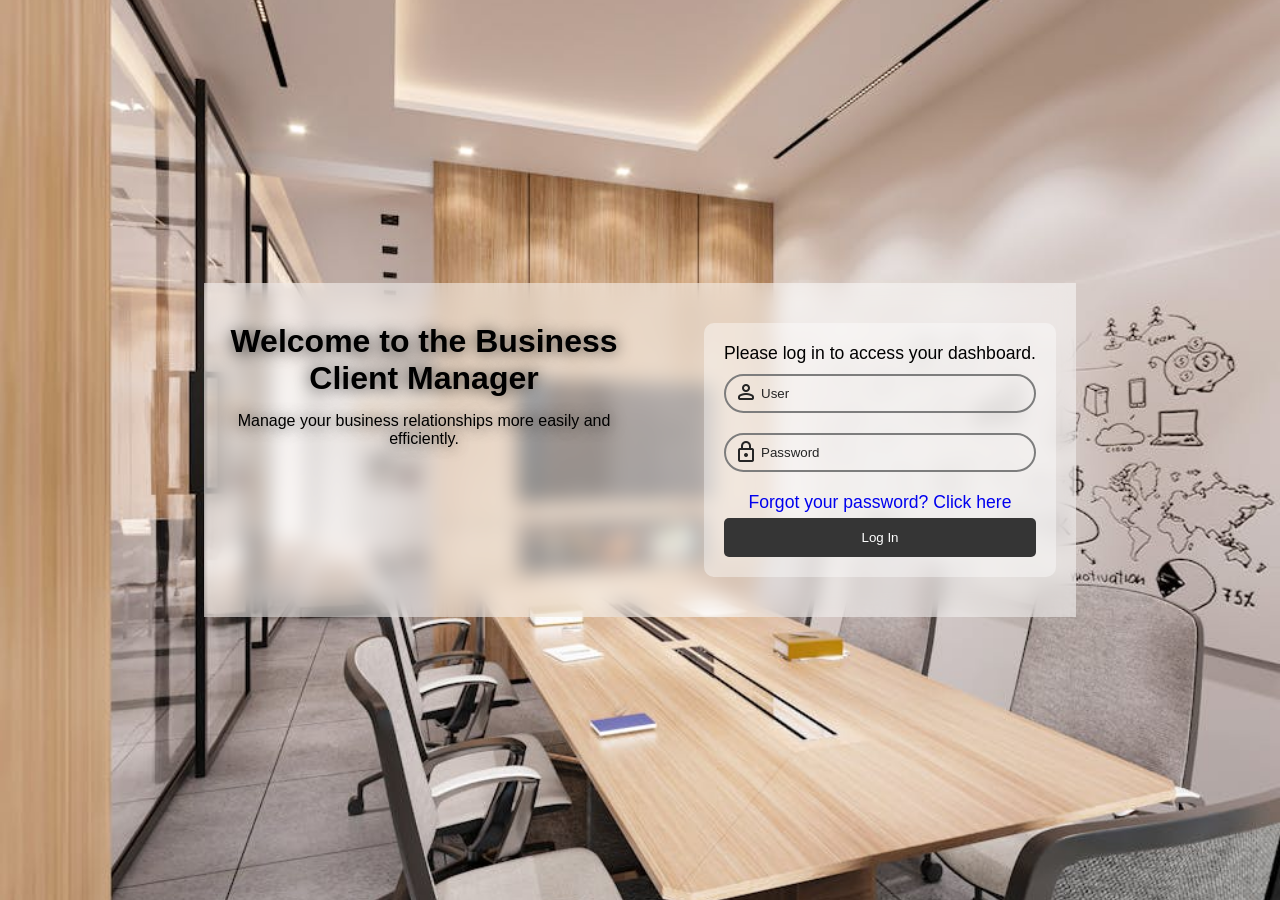
<file: CRM Page/index.html>
<!DOCTYPE html>
<html lang="en-US">
<head>
    <meta charset="UTF-8">
    <meta name="viewport" content="width=device-width, initial-scale=1.0">
    <title>Your Business CRM</title>
    <link rel="stylesheet" href="styles/reset.css">
    <link rel="stylesheet" href="styles/login-page-style.css">
    <link rel="stylesheet" href="styles/global-classes.css">
    <link rel="stylesheet" href="https://fonts.googleapis.com/css2?family=Material+Symbols+Rounded:FILL@1&icon_names=personlock">
</head>
<body>
    <main class="glassed-bg">
        <div>
            <h1>Welcome to the Business Client Manager</h1>
            <p>Manage your business relationships more easily and efficiently.</p>
        </div>
        <form action="" autocomplete="on">
            <p>Please log in to access your dashboard.</p>
            <div class="inputs">
                <i class="material-symbols-rounded person">person</i>
                <input type="text" id="username" name="username" placeholder="User" class="input" required>
                <i class="material-symbols-rounded lock">lock</i>
                <input type="password" id="password" name="password" placeholder="Password" class="input" required>
            </div>
            <p><a href="#">Forgot your password? Click here</a></p>
            <button type="submit" class="button">Log In</button>
        </form>
    </main>
</body>
</html>
</file>
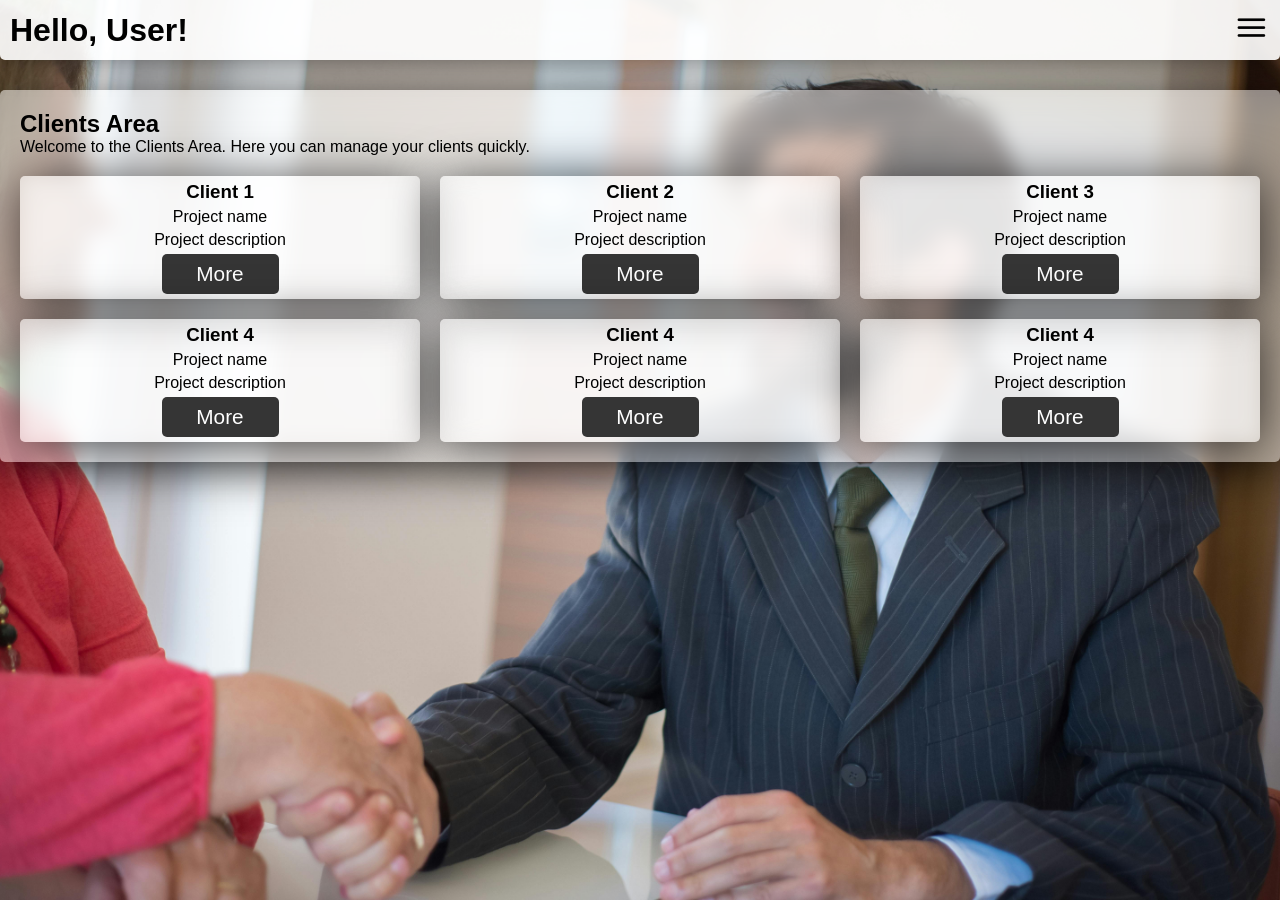
<file: CRM Page/clients-area.html>
<!DOCTYPE html>
<html lang="en-US">
<head>
    <meta charset="UTF-8">
    <meta name="viewport" content="width=device-width, initial-scale=1.0">
    <title>Clients Area - CRM</title>
    <link rel="stylesheet" href="styles/reset.css">
    <link rel="stylesheet" href="styles/global-classes.css">
    <link rel="stylesheet" href="styles/clients-area.css">
    <link rel="stylesheet" href="https://fonts.googleapis.com/css2?family=Material+Symbols+Rounded:FILL@1&icon_names=menumenu_open">
</head>
<body>
    <header>
        <h1>Hello, User!</h1>
        <menu>
            <i class="material-symbols-rounded" id="menuClosedIcon">menu</i>
            <i class="material-symbols-rounded" id="menuOpenedIcon" style="display: none;">menu_open</i>
            <ul class="glassed-bg" id="hMenu" style="display: none; background-color: #ffffffc7;">
                <li><a href="./main-menu.html" class="link-button">Main Menu</a></li>
                <li><a href="#" class="link-button">Registry Client</a></li>
                <li><a href="#" class="link-button">Contract Patterns</a></li>
                <li><a href="#" class="link-button">Your Services</a></li>
            </ul>
        </menu>
    </header>
    <main class="glassed-bg">
        <h2>Clients Area</h2>
        <p>Welcome to the Clients Area. Here you can manage your clients quickly.</p>
        <div>
            <ul>
                <li class="glassed-bg">
                    <h3>Client <span>1</span></h3>
                    <p>Project name</p>
                    <p>Project description</p>
                    <a href="#" class="link-button">More</a>
                </li>
                <li class="glassed-bg">
                    <h3>Client <span>2</span></h3>
                    <p>Project name</p>
                    <p>Project description</p>
                    <a href="#" class="link-button">More</a>
                </li>
                <li class="glassed-bg">
                    <h3>Client <span>3</span></h3>
                    <p>Project name</p>
                    <p>Project description</p>
                    <a href="#" class="link-button">More</a>
                </li>
                <li class="glassed-bg">
                    <h3>Client <span>4</span></h3>
                    <p>Project name</p>
                    <p>Project description</p>
                    <a href="#" class="link-button">More</a>
                </li>
                <li class="glassed-bg">
                    <h3>Client <span>4</span></h3>
                    <p>Project name</p>
                    <p>Project description</p>
                    <a href="#" class="link-button">More</a>
                </li>
                <li class="glassed-bg">
                    <h3>Client <span>4</span></h3>
                    <p>Project name</p>
                    <p>Project description</p>
                    <a href="#" class="link-button">More</a>
                </li>
            </ul>
        </div>
    </main>
    <script src="scripts/main.js"></script>
</body>
</html>
</file>
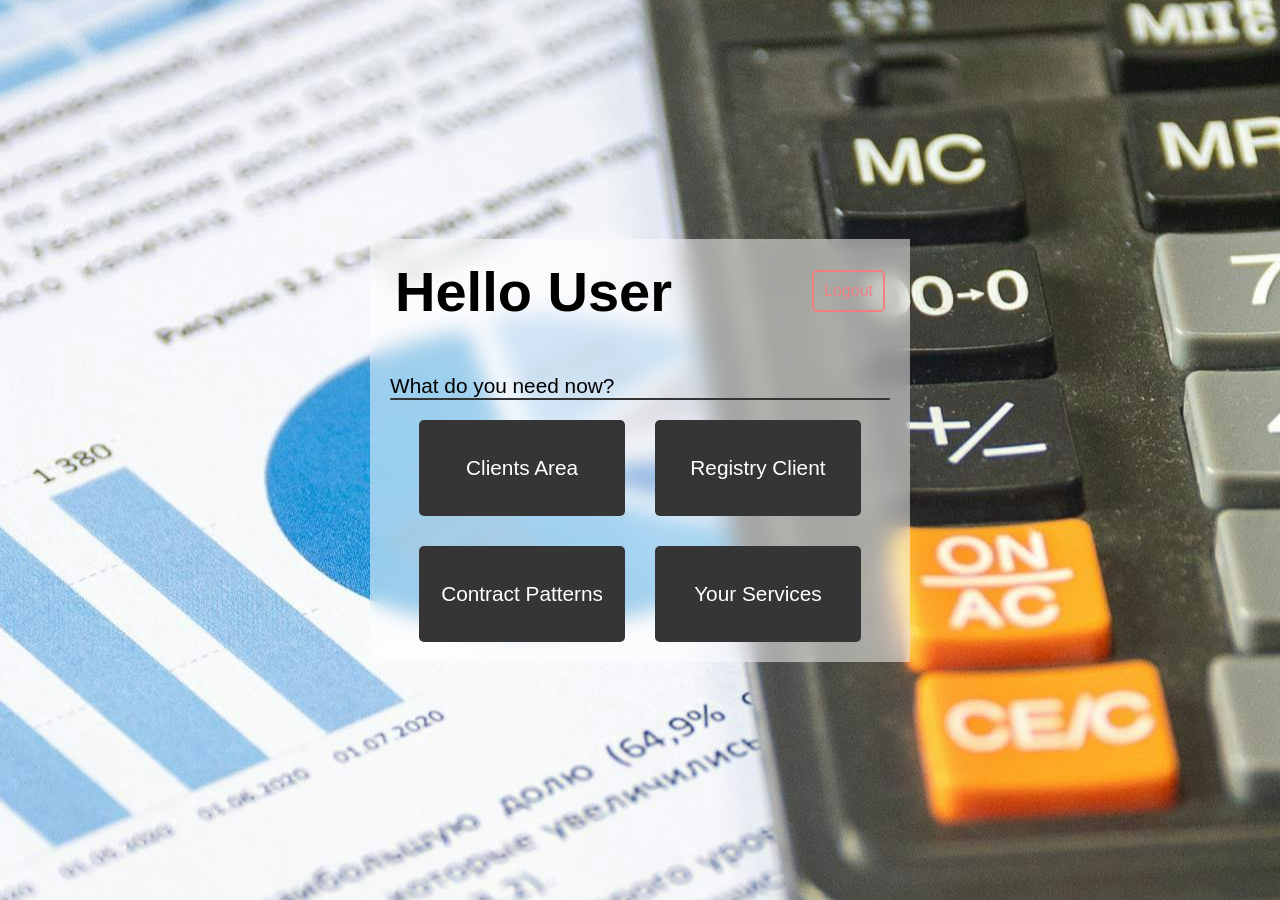
<file: CRM Page/main-menu-page.html>
<!DOCTYPE html>
<html lang="en-US">
<head>
    <meta charset="UTF-8">
    <meta name="viewport" content="width=device-width, initial-scale=1.0">
    <title>Your Business CRM</title>
    <link rel="stylesheet" href="styles/reset.css">
    <link rel="stylesheet" href="styles/main-menu-style.css">
    <link rel="stylesheet" href="styles/global-classes.css">
</head>
<body>
    <div class="glassed-bg">
        <header>
            <h1>Hello <span>User</span></h1>
            <a href="#">Logout</a>
        </header>
        <main>
            <p>What do you need now?</p>
            <nav>
                <ul>
                    <li><a href="#" class="link-button">Clients Area</a></li>
                    <li><a href="#" class="link-button">Registry Client</a></li>
                    <li><a href="#" class="link-button">Contract Patterns</a></li>
                    <li><a href="#" class="link-button">Your Services</a></li>
                </ul>
            </nav>
        </main>
    </div>
</body>
</html>
</file>
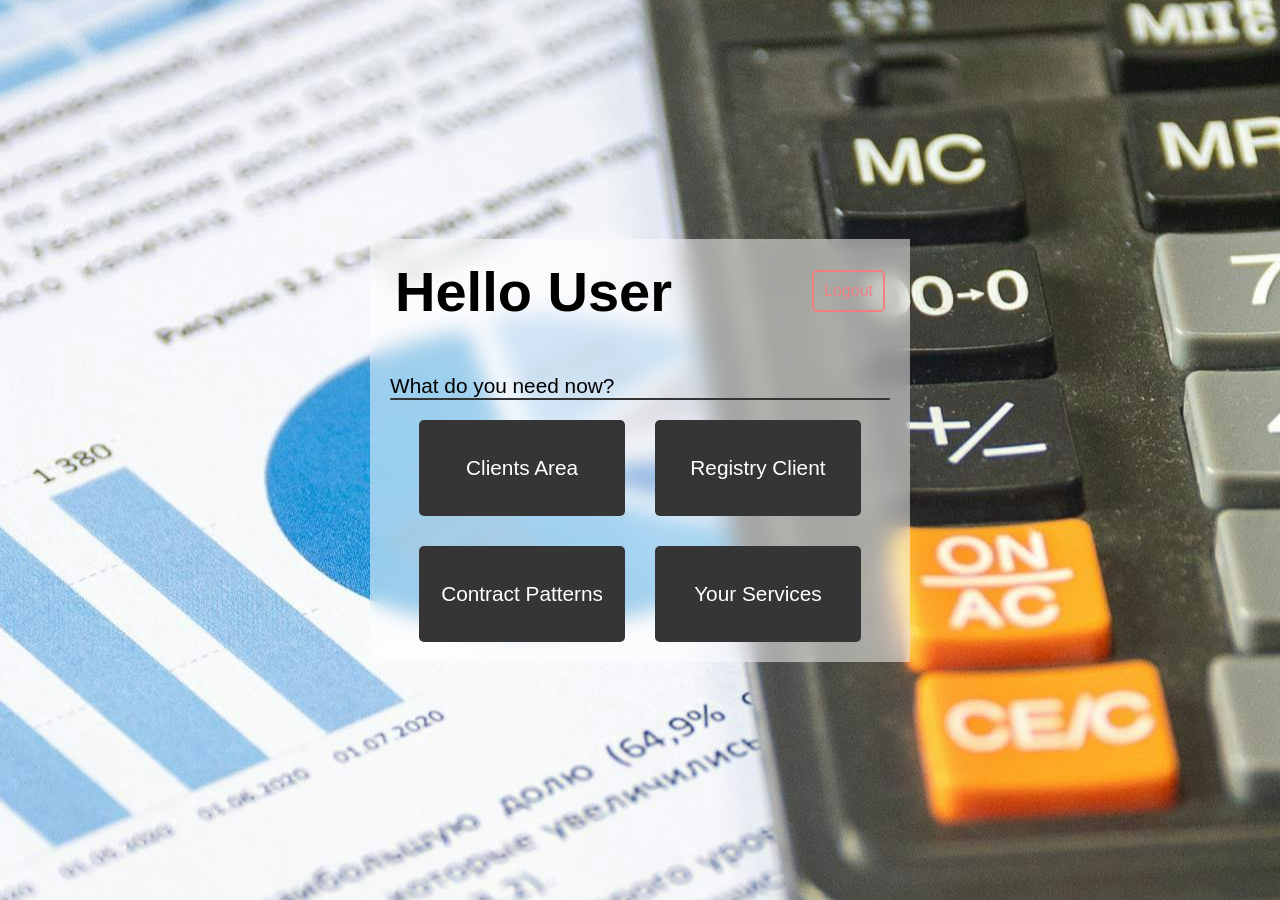
<file: CRM Page/main-menu.html>
<!DOCTYPE html>
<html lang="en-US">
<head>
    <meta charset="UTF-8">
    <meta name="viewport" content="width=device-width, initial-scale=1.0">
    <title>Main Menu - CRM</title>
    <link rel="stylesheet" href="styles/reset.css">
    <link rel="stylesheet" href="styles/main-menu-style.css">
    <link rel="stylesheet" href="styles/global-classes.css">
</head>
<body>
    <div class="glassed-bg">
        <header>
            <h1>Hello <span>User</span></h1>
            <a href="#">Logout</a>
        </header>
        <main>
            <p>What do you need now?</p>
            <nav>
                <ul>
                    <li><a href="./clients-area.html" class="link-button">Clients Area</a></li>
                    <li><a href="#" class="link-button">Registry Client</a></li>
                    <li><a href="#" class="link-button">Contract Patterns</a></li>
                    <li><a href="#" class="link-button">Your Services</a></li>
                </ul>
            </nav>
        </main>
    </div>
</body>
</html>
</file>
<file: CRM Page/styles/login-page-style.css>
@charset "UTF-8";

body {
    height: 100vh;

    display: flex;
    justify-content: center;
    align-items: center;

    background: url('../images/office-bg.jpg') no-repeat center/cover;
}

main {
    height: fit-content;
    padding: 40px 20px;
    margin: 30px;

    display: flex;
    flex-direction: column;
    gap: 80px;

    text-align: center;

    background-color: #ffffff4b;

    animation: acess 2s ease;
}

main > * {
    border-radius: 10px;
}

main > div {
    max-width: 400px;
    height: fit-content;

    text-shadow: 0px 1px 15px #000000b4;
}

main > div > h1 {
    padding-bottom: 15px;
}

form {
    padding: 20px;

    display: flex;
    flex-direction: column;
    gap: 5px;

    background-color: #ffffff65;

    font-size: 1.1em;
}

form > p:nth-child(1) {
    padding-bottom: 5px;
}

form > div.inputs {
    display: flex;
    flex-direction: column;
    gap: 20px;

    position: relative;
}

form > div.inputs > input {
    padding: 10px;
    padding-left: 35px;
    border-radius: 50px;
    border: 2px #7d7d7d solid;

    background-color: transparent;

    transition: all 0.6s ease;
}

form > div.inputs > i {
    position: absolute;

    color: #252525;
}

form > div.inputs > i.person {
    top: 6px;
    left: 10px;
}

form > div.inputs > i.lock {
    top: 66px;
    left: 10px;
}

form > div.inputs > input#password {
    margin-bottom: 15px;
}

form > button {
    padding: 10px;

    transition: all 0.4s ease;
}

form > button:hover {
    cursor: pointer;
}

@media (min-width: 993px) and (max-width: 2559px) {
    main {
        flex-direction: row;
    }

    main > div {
        width: 400px;
    }
}

@keyframes acess {
    0% {
        opacity: 0;
        transform: translateY(-20px);
    }

    100% {
        opacity: 1;
        transform: translateY(0);
    }
    
}
</file>
<file: CRM Page/styles/global-classes.css>
.button {
    border: transparent 2px solid;
    border-radius: 5px;

    background-color: #353535;

    color: white;
}

.button:hover {
    border-color: #1b1b1b;

    box-shadow: 0px 5px 20px #000000b4;

    background-color: #35353525;

    font-weight: bold;

    color: black;
}

.link-button {
    width: 100%;
    height: 100%;
    border: transparent 2px solid;
    border-radius: 5px;

    display: flex;
    justify-content: center;
    align-items: center;

    background-color: #353535;

    font-size: 1.3em;

    text-align: center;

    color: white;
}

.link-button:hover {
    border-color: #1b1b1b;

    box-shadow: 0px 5px 20px #000000b4;

    background-color: #ffffffc0;

    font-weight: bold;

    color: black;
}

.glassed-bg {
    backdrop-filter: blur(10px);

    background-color: #ffffff80;
}

.input {
    border-radius: 50px;
    border: 2px #7d7d7d solid;

    background-color: transparent;
}

.input::placeholder {
    color: #252525;
}

.input:focus {
    box-shadow: 0px 0px 10px #000000b4;
    outline: none;

    background-color: #a1a1a18c;
}

i.material-symbols-rounded {
    user-select: none;
}

@media (min-width: 2560px) {
    .link-button {
        font-size: 2.3em
    }
}
</file>
<file: CRM Page/styles/clients-area.css>
@charset "UTF-8";

body {
    height: 100vh;

    background: url(../images/client-bg.jpg) no-repeat center/cover;
}

header {
    margin-bottom: 30px;
    padding: 10px;
    border-bottom-left-radius: 5px;
    border-bottom-right-radius: 5px;
    box-shadow: 0px 1px 30px #0000008f;

    display: flex;
    justify-content: space-between;
    align-items: center;

    position: relative;
    z-index: 100;

    background-color: rgba(255, 255, 255, 0.9);
}

header > menu {
    position: relative;
}

header > menu > ul {
    border-radius: 5px;
    box-shadow: 0px 5px 50px #000000b4;
    padding: 10px;

    display: flex;
    flex-direction: column;
    gap: 10px;

    position: absolute;
    top: 35px;
    right: 0px;
    z-index: 1000;
}

header > menu > i.material-symbols-rounded {
    font-size: 2.3em;
    cursor: pointer;
}

header > menu > ul > li {
    width: 180px;
    height: 2.5em;
}

main {
    padding: 20px;
    border-radius: 5px;
    box-shadow: 0px 5px 50px #000000b4;

    position: relative;
    z-index: 0;
}

main > p {
    margin-bottom: 20px;
}

main > div > ul {
    display: flex;
    flex-direction: column;
    gap: 20px;
}

main > div > ul > li {
    border-radius: 5px;
    box-shadow: 0px 5px 50px #000000b4;
    padding: 5px;

    display: flex;
    flex-direction: column;
    align-items: center;
    gap: 5px;
}

main > div > ul > li > a.link-button {
    width: 30%;
    height: 40px;
}

@media (min-width: 993px) and (max-width: 2559px) {
    main > div > ul {
        display: grid;
        grid-template: repeat(2, 1fr) / repeat(3, 1fr);
        gap: 20px;

    }
}
</file>
<file: CRM Page/styles/main-menu-style.css>
@charset "UTF-8";

body {
    height: 100vh;

    display: flex;
    justify-content: center;
    align-items: center;

    background: url(../images/calculator-documents-bg.jpg) no-repeat center center;
}

body > div {
    height: fit-content;
    padding: 20px;

    display: flex;
    flex-direction: column;
    justify-content: center;
    align-items: center;
    gap: 50px;
}

header {
    display: flex;
    flex-direction: column;
    align-items: center;
    gap: 20px;
}

header > h1 {
    font-size: 3.5em;
}

header > a {
    height: fit-content;
    padding: 10px;
    border-radius: 5px;

    display: inline-block;

    border: lightcoral 2px solid;

    color: lightcoral;
}

header > a:hover {
    background-color: lightcoral; 

    color: white
}

main {
    display: flex;
    flex-direction: column;
    align-items: center;
    gap: 20px;
}

main > p {
    font-size: 1.3em;
}

main > p::after {
    content: '';
    width: 233px;
    height: 2px;
    border-radius: 5px;

    display: block;

    background-color: #353535;
}

main > a {
    display: inline-block;
    padding-bottom: 60px;
}

nav {
    max-width: 500px;
    width: 50vw;
    height: fit-content;
}

nav > ul {

    display: flex;
    flex-direction: column;
    justify-content: center;
    align-items: center;
    gap: 10px;
}

nav > ul > li {
    height: 4em;
}

nav > ul > li > a {
    padding: 20px;
}

nav > ul > li:nth-child(3) > a:hover {
    padding: 17px;
}

@media (min-width: 993px) and (max-width: 2559px) {
    header {
        flex-direction: row;
        align-items: center;
        gap: 140px;
    }

    main > p::after {
        width: 500px;
    }
    
    nav {
        display: flex;
        justify-content: center;
        align-items: center;
    }

    nav > ul {
        display: grid;
        grid-template: 1fr 1fr / 1fr 1fr;
        place-items: center stretch;
        gap: 30px;
    }

    nav > ul > li {
        height: 6em;
    }
}

@media (min-width: 2560px) {
    body > div {
        padding: 50px;
    }

    header {
        flex-direction: row;
        align-items: center;
        gap: 300px;

        font-size: 2.5em;
    }

    main {
        gap: 0px;
    }

    main > p {
        font-size: 2.3em;
    }

    main > p::after {
        width: 412px;
    }
    
    nav {
        max-width: none;
        width: fit-content;
        padding: 40px;

        display: flex;
        justify-content: center;
        align-items: center;
    }

    nav > ul {
        width: 45vw;
        height: fit-content;

        display: grid;
        grid-template: 12em 12em / 1fr 1fr;
        place-items: center stretch;
        gap: 30px;
    }

    nav > ul > li {
        height: 12em;
    }
}
</file>
